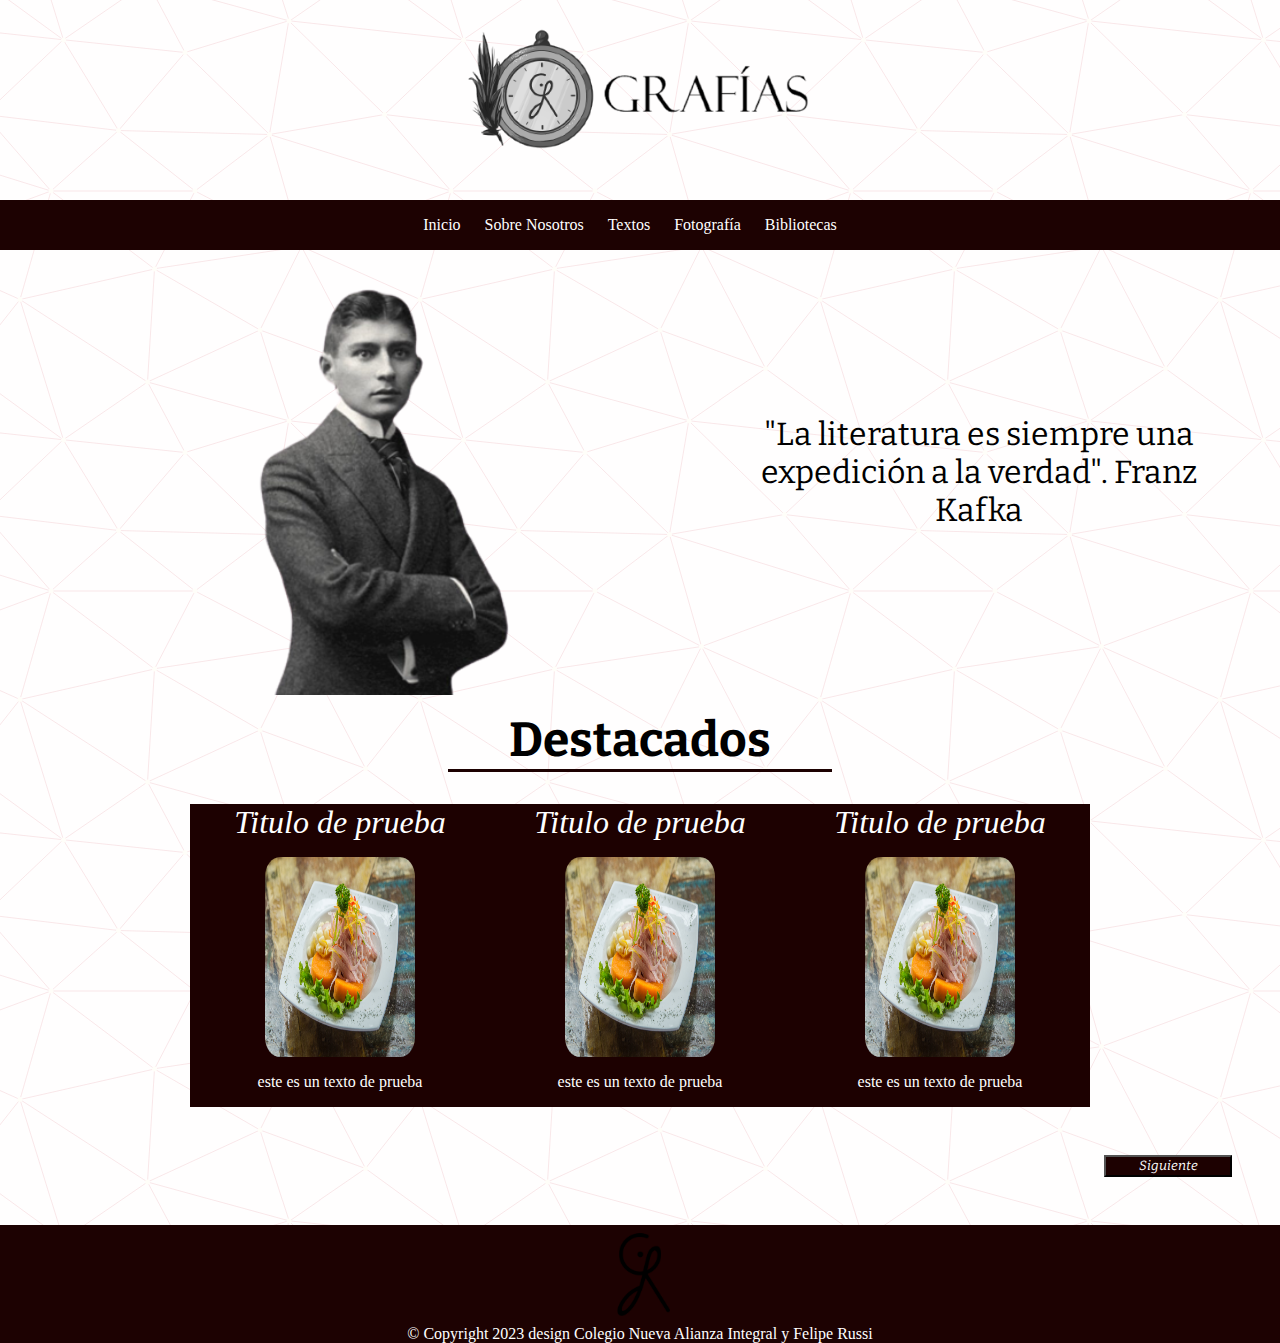
<file: index.html>
<!doctype html>
<html>

<head>
  <meta charset="utf-8">
  <title>Home</title>
  <link rel="stylesheet" href="css/normalize.css">
  <link rel="stylesheet" href="css/index.css">
  <link rel="stylesheet" href="css/header.css">
  <link rel="stylesheet" href="css/footer.css">
  <!--IMPORTANDO FUENTES-->
  <link rel="preconnect" href="https://fonts.googleapis.com">
  <link rel="preconnect" href="https://fonts.gstatic.com" crossorigin>
  <link href="https://fonts.googleapis.com/css2?family=Bitter&family=Pixelify+Sans&family=Roboto:wght@900&family=Titan+One&display=swap" rel="stylesheet">
</head>


<body>

<header>

  <div class="container_titulo">
      <img src="img/Logo_de_Grafías2.webp">
  </div>


  <nav>

    <ul>
      <li><a href="index.html">Inicio</a></li>
      <li><a href="html/about.html">Sobre Nosotros</a></li>

      <li><a href="html/textos.html">Textos</a>

        <ul>
                <li><a href="#">Poesia</a></li>
                <li><a href="texto/cuento/portada/cuento_portada.html">Cuento</a></li>
                <li><a href="#">Opinion</a></li>
        </ul>
      </li>

      <li><a href="html/fotografia.html">Fotografía</a></li>
      <li><a href="html/biblioteca.html">Bibliotecas</a></li>

    </ul>
  </nav>
</header>

<main>

  <section class="container_section_imagen">
    <img src="img/section_image.png" alt="imagen_kafka">
    <p class="container_texto">"La literatura es siempre una expedición a la verdad". Franz Kafka</p>
  </section>

  <section class="container_section_destacados">

    <h2>Destacados</h2>

    <div class="cartas">

      <div class="carta_indi">
          <h3>Titulo de prueba</h3>
          <img src="img/img.jpg">
          <p>este es un texto de prueba</p>
      </div>
      <div class="carta_indi">


          <h3>Titulo de prueba</h3>
          <img src="img/img.jpg">
          <p>este es un texto de prueba</p>


      </div>
      <div class="carta_indi">
          <h3>Titulo de prueba</h3>
          <img src="img/img.jpg">
          <p>este es un texto de prueba</p>

       </div>
    </div>

  </section>

  <div class="boton">

    <a href="html/about.html"><button>Siguiente</button></a>

  </div>



</main>

<footer>
    <img src="img/logo_minimalista.webp" alt="grafias">
    <p>&copy; Copyright 2023 design Colegio Nueva Alianza Integral y Felipe Russi</p>
</footer>

</body>

</html>
</file>
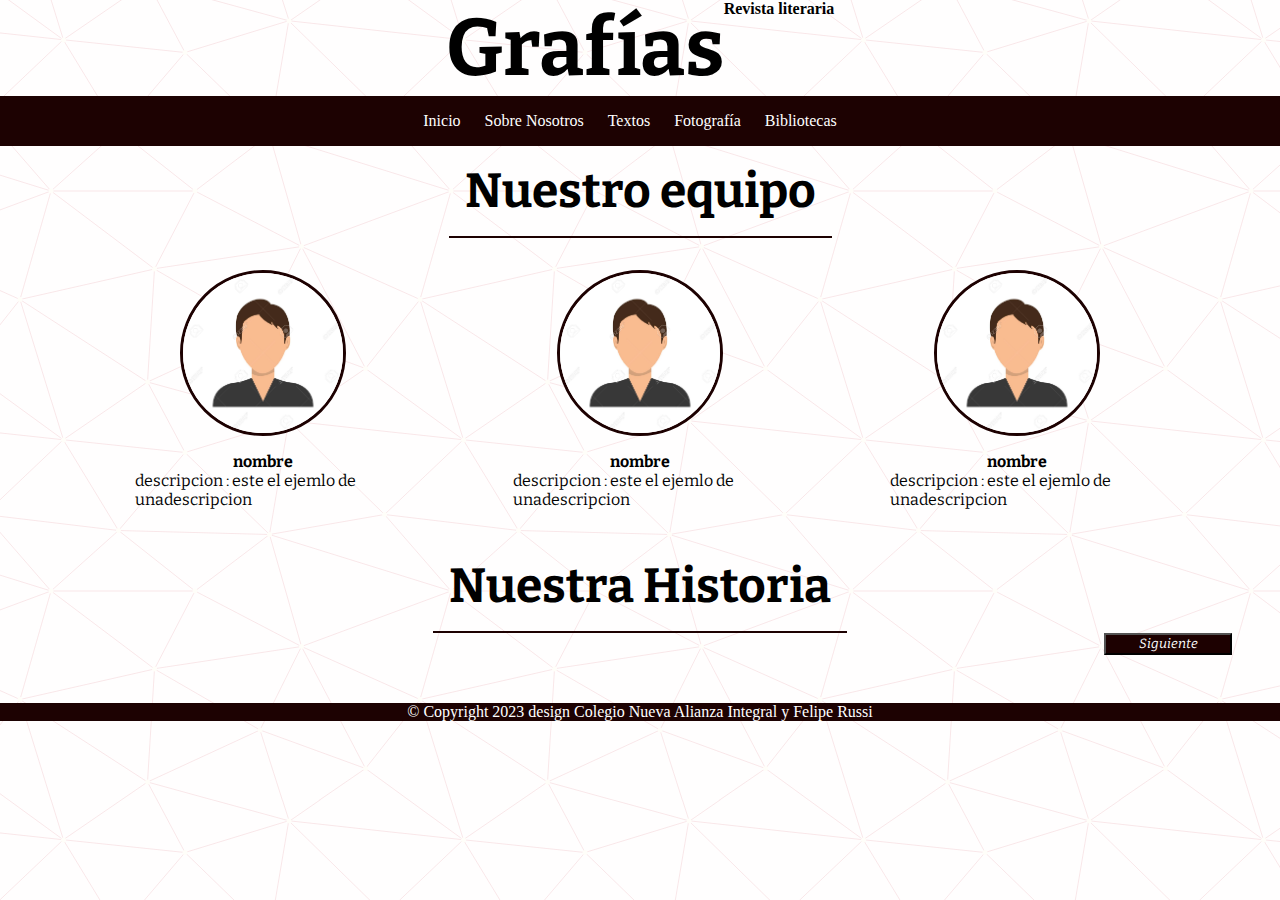
<file: about.html>
<!doctype html>
<html>

<head>
  <meta charset="utf-8">
  <title>Sobre nosotros</title>
  <link rel="stylesheet" href="css/normalize.css">
  <link rel="stylesheet" href="css/index.css">
  <link rel="stylesheet" href="css/header.css">
  <link rel="stylesheet" href="css/footer.css">
  <link rel="stylesheet" href="css/about.css">
  <!--IMPORTANDO FUENTES-->
  <link rel="preconnect" href="https://fonts.googleapis.com">
  <link rel="preconnect" href="https://fonts.gstatic.com" crossorigin>
  <link href="https://fonts.googleapis.com/css2?family=Bitter&family=Pixelify+Sans&family=Roboto:wght@900&family=Titan+One&display=swap" rel="stylesheet">
</head>

<body>

<header>

  <div class="container_titulo"> <h2 class="titulo">Grafías</h2>
  <h3>Revista literaria</h3>
  </div>


  <nav>

    <ul>
      <li><a href="index.html">Inicio</a></li>
      <li><a href="about.html">Sobre Nosotros</a></li>

      <li><a href="textos.html">Textos</a>

        <ul>
                <li><a href="#">Poesia</a></li>
                <li><a href="#">Cuento</a></li>
                <li><a href="#">Opinion</a></li>
        </ul>
      </li>

      <li><a href="fotografia.html">Fotografía</a></li>
      <li><a href="biblioteca.html">Bibliotecas</a></li>

    </ul>
  </nav>
</header>

<main>

  <section class="equipo">
    <div class="encabezado"><h3>Nuestro equipo</h3></div>
    <div class="container_equipo">
      <div class="integrante">
          <img src="img/perfil.jpg" alt="integrante">
        <div class="info_integrante">
          <h5>nombre</h5>
          <p>descripcion : este el ejemlo de unadescripcion</p>
        </div>
      </div>
      <div class="integrante">
          <img src="img/perfil.jpg" alt="integrante">
        <div class="info_integrante">
          <h5>nombre</h5>
          <p>descripcion : este el ejemlo de unadescripcion</p>
        </div>
      </div>
      <div class="integrante">
          <img src="img/perfil.jpg" alt="integrante">
        <div class="info_integrante">
          <h5>nombre</h5>
          <p>descripcion : este el ejemlo de unadescripcion</p>
        </div>
      </div>
    </div>
  </section>

  <section class="historia">
    <div class="encabezado"><h3>Nuestra Historia</h3></div>
    <div></div>

  </section>






  <div class="boton">

    <a href="textos.html"><button>Siguiente</button></a>

  </div>
</main>

<footer>

    <p>&copy; Copyright 2023 design Colegio Nueva Alianza Integral y Felipe Russi</p>
</footer>

</body>

</html>
</file>
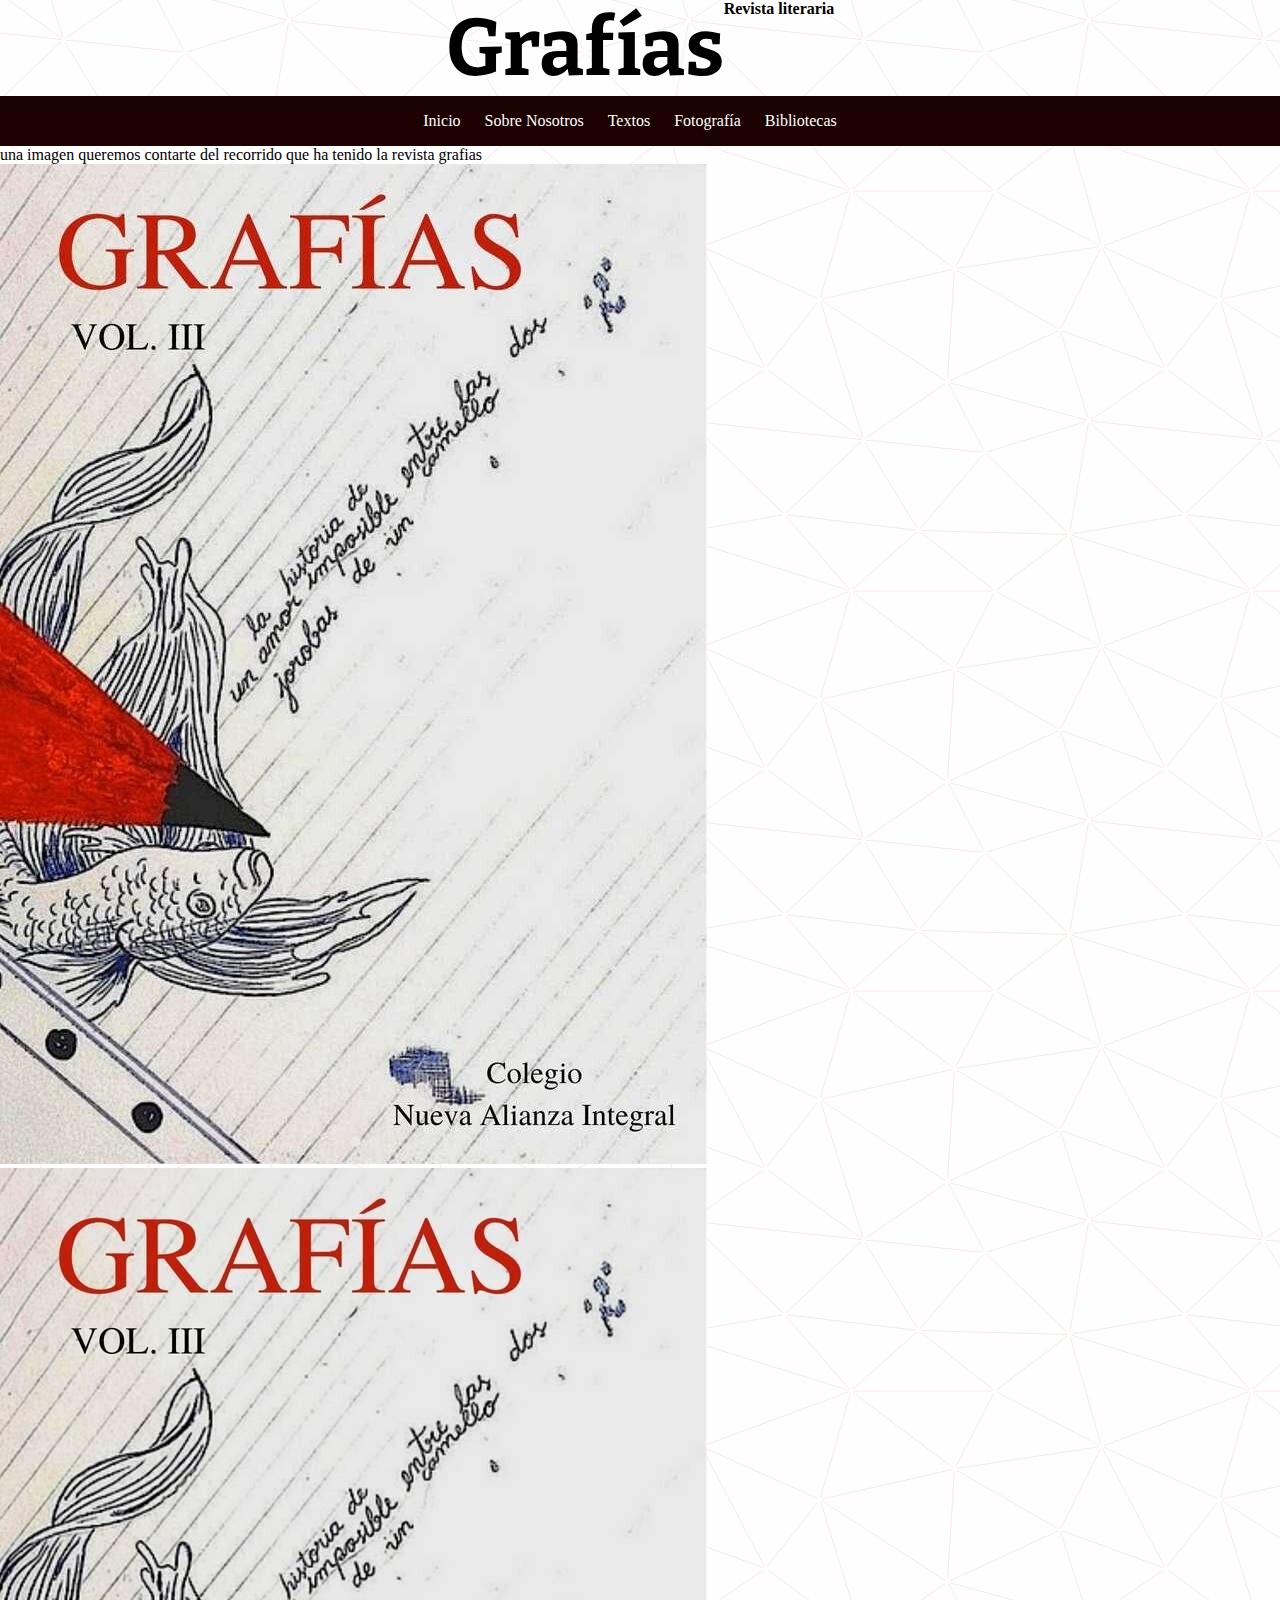
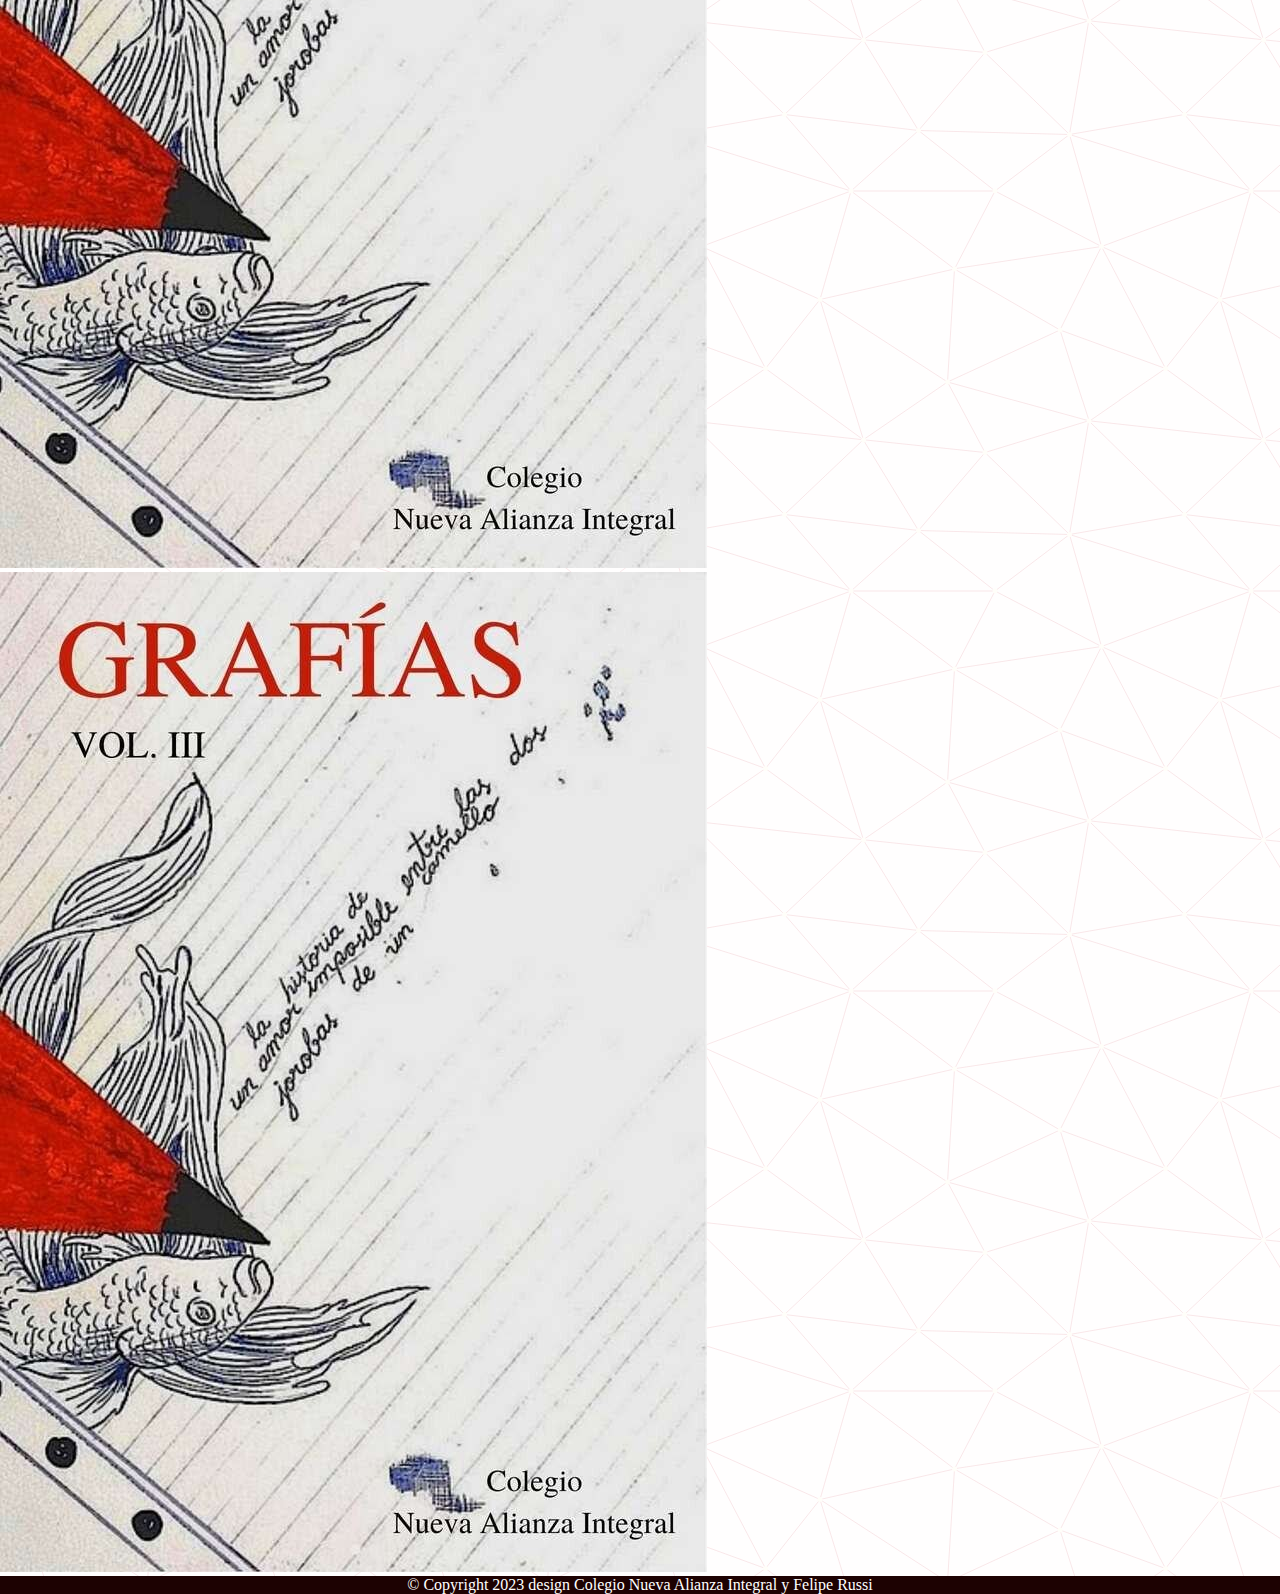
<file: biblioteca.html>
<!doctype html>
<html>

<head>
  <meta charset="utf-8">
  <title>biblioteca</title>
  <link rel="stylesheet" href="css/normalize.css">
  <link rel="stylesheet" href="css/index.css">
  <link rel="stylesheet" href="css/header.css">
  <link rel="stylesheet" href="css/footer.css">
  <!--IMPORTANDO FUENTES-->
  <link rel="preconnect" href="https://fonts.googleapis.com">
  <link rel="preconnect" href="https://fonts.gstatic.com" crossorigin>
  <link href="https://fonts.googleapis.com/css2?family=Bitter&family=Pixelify+Sans&family=Roboto:wght@900&family=Titan+One&display=swap" rel="stylesheet">
</head>

<body>

<header>

  <div class="container_titulo"> <h2 class="titulo">Grafías</h2>
  <h3>Revista literaria</h3>
  </div>


  <nav>

    <ul>
      <li><a href="index.html">Inicio</a></li>
      <li><a href="about.html">Sobre Nosotros</a></li>

      <li><a href="textos.html">Textos</a>

        <ul>
                <li><a href="#">Poesia</a></li>
                <li><a href="#">Cuento</a></li>
                <li><a href="#">Opinion</a></li>
        </ul>
      </li>

      <li><a href="fotografia.html">Fotografía</a></li>
      <li><a href="biblioteca.html">Bibliotecas</a></li>

    </ul>
  </nav>
</header>

<main>
  <section>
    una imagen
    queremos contarte del recorrido que ha tenido la revista grafias
    
  </section>
  
  <div class="container_biblioteca">
    <div><img src="img/portada_grafias.jpg"></div>
    <div><img src="img/portada_grafias.jpg"></div>
    <div><img src="img/portada_grafias.jpg"></div>


  </div>
</main>

<footer>

    <p>&copy; Copyright 2023 design Colegio Nueva Alianza Integral y Felipe Russi</p>
</footer>

</body>

</html>
</file>
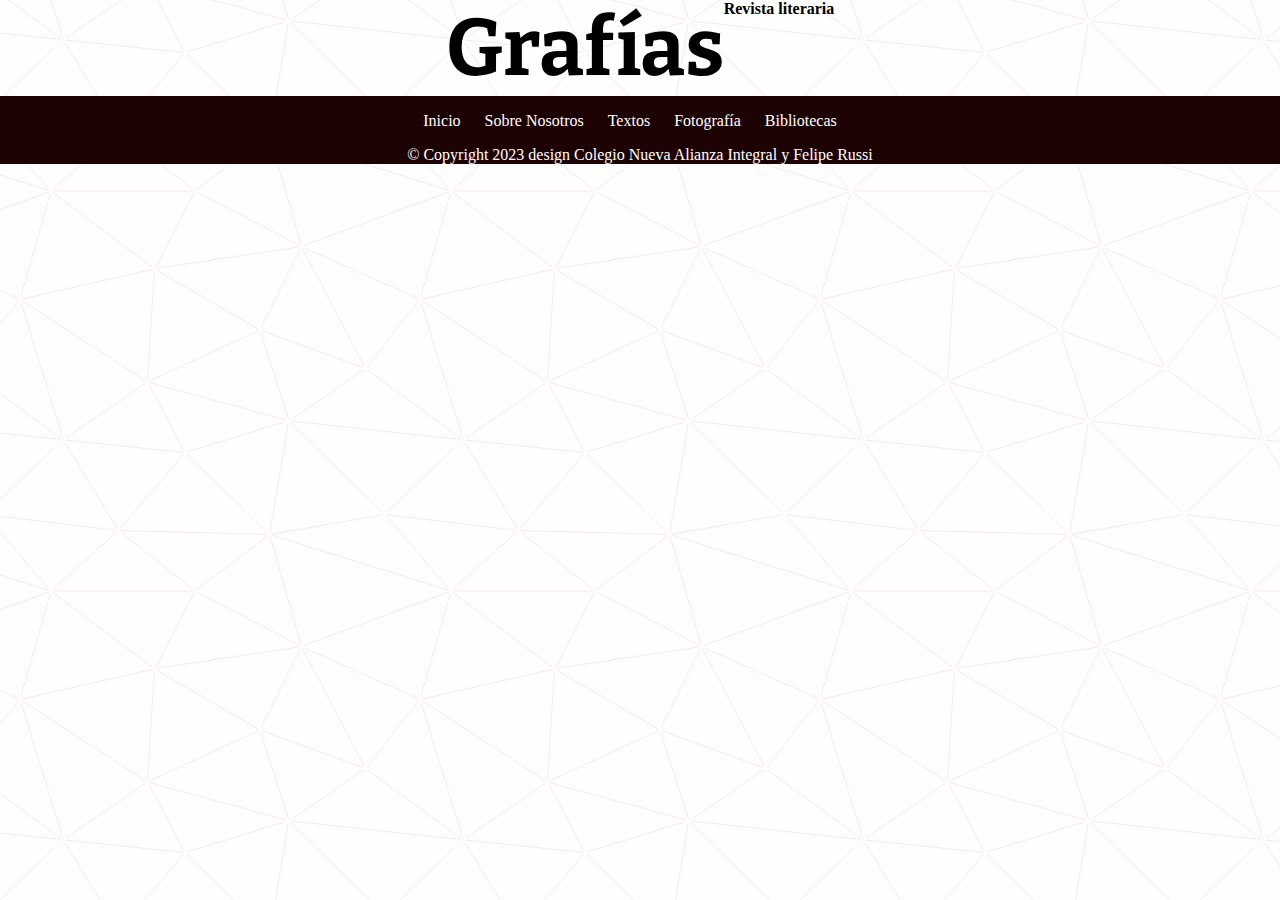
<file: fotografia.html>
<!doctype html>
<html>

<head>
  <meta charset="utf-8">
  <title>Fotografia</title>
  <link rel="stylesheet" href="css/normalize.css">
  <link rel="stylesheet" href="css/index.css">
  <link rel="stylesheet" href="css/header.css">
  <link rel="stylesheet" href="css/footer.css">
  <!--IMPORTANDO FUENTES-->
  <link rel="preconnect" href="https://fonts.googleapis.com">
  <link rel="preconnect" href="https://fonts.gstatic.com" crossorigin>
  <link href="https://fonts.googleapis.com/css2?family=Bitter&family=Pixelify+Sans&family=Roboto:wght@900&family=Titan+One&display=swap" rel="stylesheet">
</head>

<body>

<header>

  <div class="container_titulo"> <h2 class="titulo">Grafías</h2>
  <h3>Revista literaria</h3>
  </div>


  <nav>

    <ul>
      <li><a href="index.html">Inicio</a></li>
      <li><a href="about.html">Sobre Nosotros</a></li>

      <li><a href="textos.html">Textos</a>

        <ul>
                <li><a href="#">Poesia</a></li>
                <li><a href="#">Cuento</a></li>
                <li><a href="#">Opinion</a></li>
        </ul>
      </li>

      <li><a href="fotografia.html">Fotografía</a></li>
      <li><a href="biblioteca.html">Bibliotecas</a></li>

    </ul>
  </nav>
</header>

<footer>

    <p>&copy; Copyright 2023 design Colegio Nueva Alianza Integral y Felipe Russi</p>
</footer>

</body>

</html>
</file>
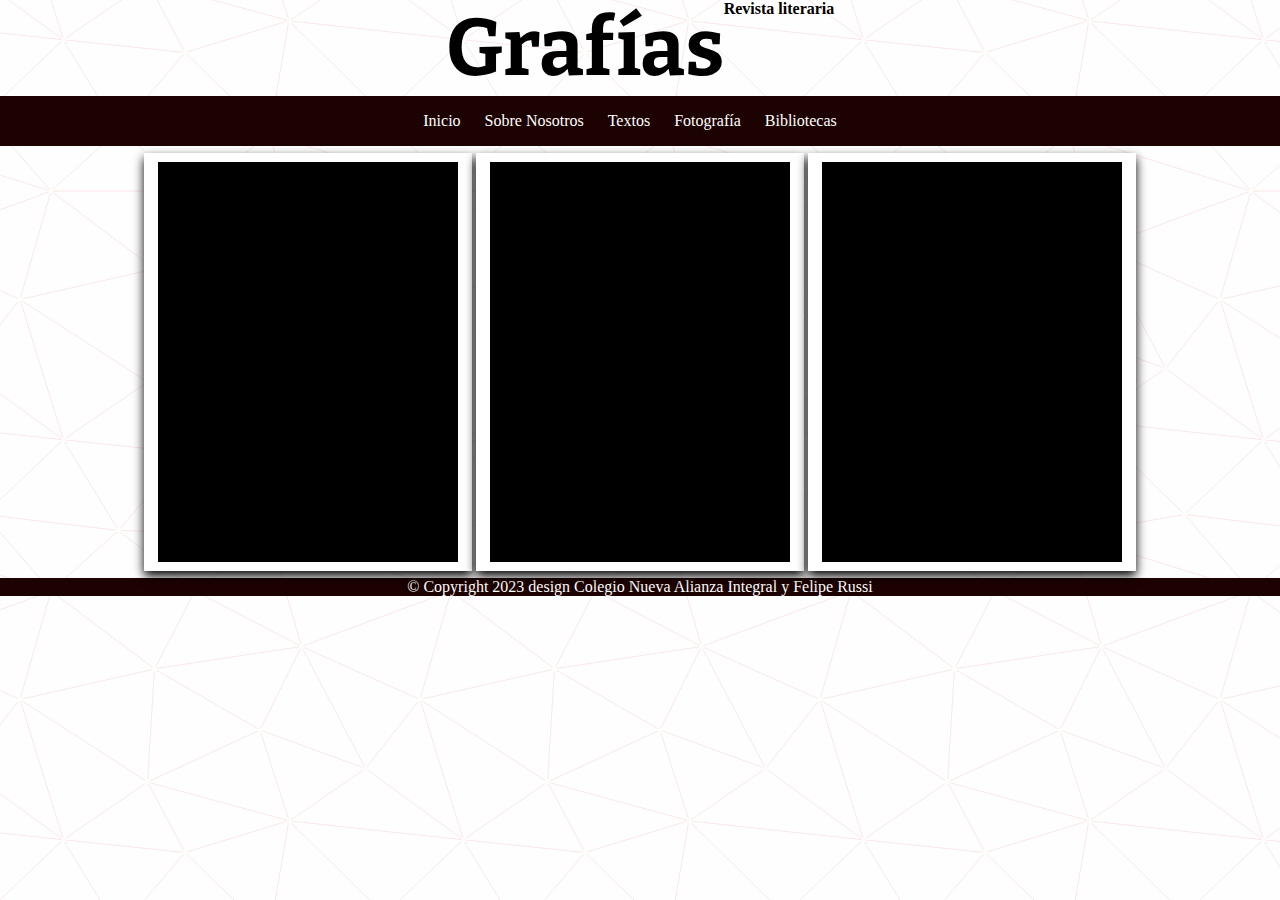
<file: textos.html>
<!doctype html>
<html>

<head>
  <meta charset="utf-8">
  <title>Textos</title>
    <link rel="stylesheet" href="css/normalize.css">
    <link rel="stylesheet" href="css/index.css">
  <link rel="stylesheet" href="css/header.css">
  <link rel="stylesheet" href="css/footer.css">
  <link rel="stylesheet" href="css/textos.css">
  <!--IMPORTANDO FUENTES-->
  <link rel="preconnect" href="https://fonts.googleapis.com">
  <link rel="preconnect" href="https://fonts.gstatic.com" crossorigin>
  <link href="https://fonts.googleapis.com/css2?family=Bitter&family=Pixelify+Sans&family=Roboto:wght@900&family=Titan+One&display=swap" rel="stylesheet">


</head>

<body>

<header>

  <div class="container_titulo"> <h2 class="titulo">Grafías</h2>
  <h3>Revista literaria</h3>
  </div>


  <nav>

    <ul>
      <li><a href="index.html">Inicio</a></li>
      <li><a href="about.html">Sobre Nosotros</a></li>

      <li><a href="textos.html">Textos</a>

        <ul>
                <li><a href="#">Poesia</a></li>
                <li><a href="#">Cuento</a></li>
                <li><a href="#">Opinion</a></li>
        </ul>
      </li>

      <li><a href="fotografia.html">Fotografía</a></li>
      <li><a href="biblioteca.html">Bibliotecas</a></li>

    </ul>
  </nav>
</header>
<main>
  <section class="container_clases">

    <div class="clase">

        <div class="card">
        <div class="card_landing">
            <h6>Poesia</h6>
        </div>
        <div class="card_info">
            <div class="head">
                <p class="title">Poesia</p>
            </div>
            <div class="content">
                <p class="title">Bachillerato:</p>
                <ul class="list">
                    <li>1</li>
                    <li>2</li>
                    <li>3</li>
                    <li>4</li>

                </ul>
            </div>
            <div class="content">
                <p class="title">Primaria:</p>
                <ul class="list">
                    <li>1</li>
                    <li>2</li>
                    <li>3</li>
                    <li>4</li>

                </ul>
            </div>
        </div>
    </div>
        <div class="card">
        <div class="card_landing">
            <h6>Cuento</h6>
        </div>
        <div class="card_info">
            <div class="head">
                <p class="title">Poesia</p>
            </div>
            <div class="content">
                <p class="title">Bachillerato:</p>
                <ul class="list">
                    <li>1</li>
                    <li>2</li>
                    <li>3</li>
                    <li>4</li>

                </ul>
            </div>
            <div class="content">
                <p class="title">Primaria:</p>
                <ul class="list">
                    <li>1</li>
                    <li>2</li>
                    <li>3</li>
                    <li>4</li>

                </ul>
            </div>
        </div>
    </div>
        <div class="card">
        <div class="card_landing">
            <h6>Opinion</h6>
        </div>
        <div class="card_info">
            <div class="head">
                <p class="title">Poesia</p>
            </div>
            <div class="content">
                <p class="title">Bachillerato:</p>
                <ul class="list">
                    <li>1</li>
                    <li>2</li>
                    <li>3</li>
                    <li>4</li>

                </ul>
            </div>
            <div class="content">
                <p class="title">Primaria:</p>
                <ul class="list">
                    <li>1</li>
                    <li>2</li>
                    <li>3</li>
                    <li>4</li>

                </ul>
            </div>
        </div>
    </div>






    </div>

  </section>




</main>
<footer>

    <p>&copy; Copyright 2023 design Colegio Nueva Alianza Integral y Felipe Russi</p>
</footer>

</body>

</html>
</file>
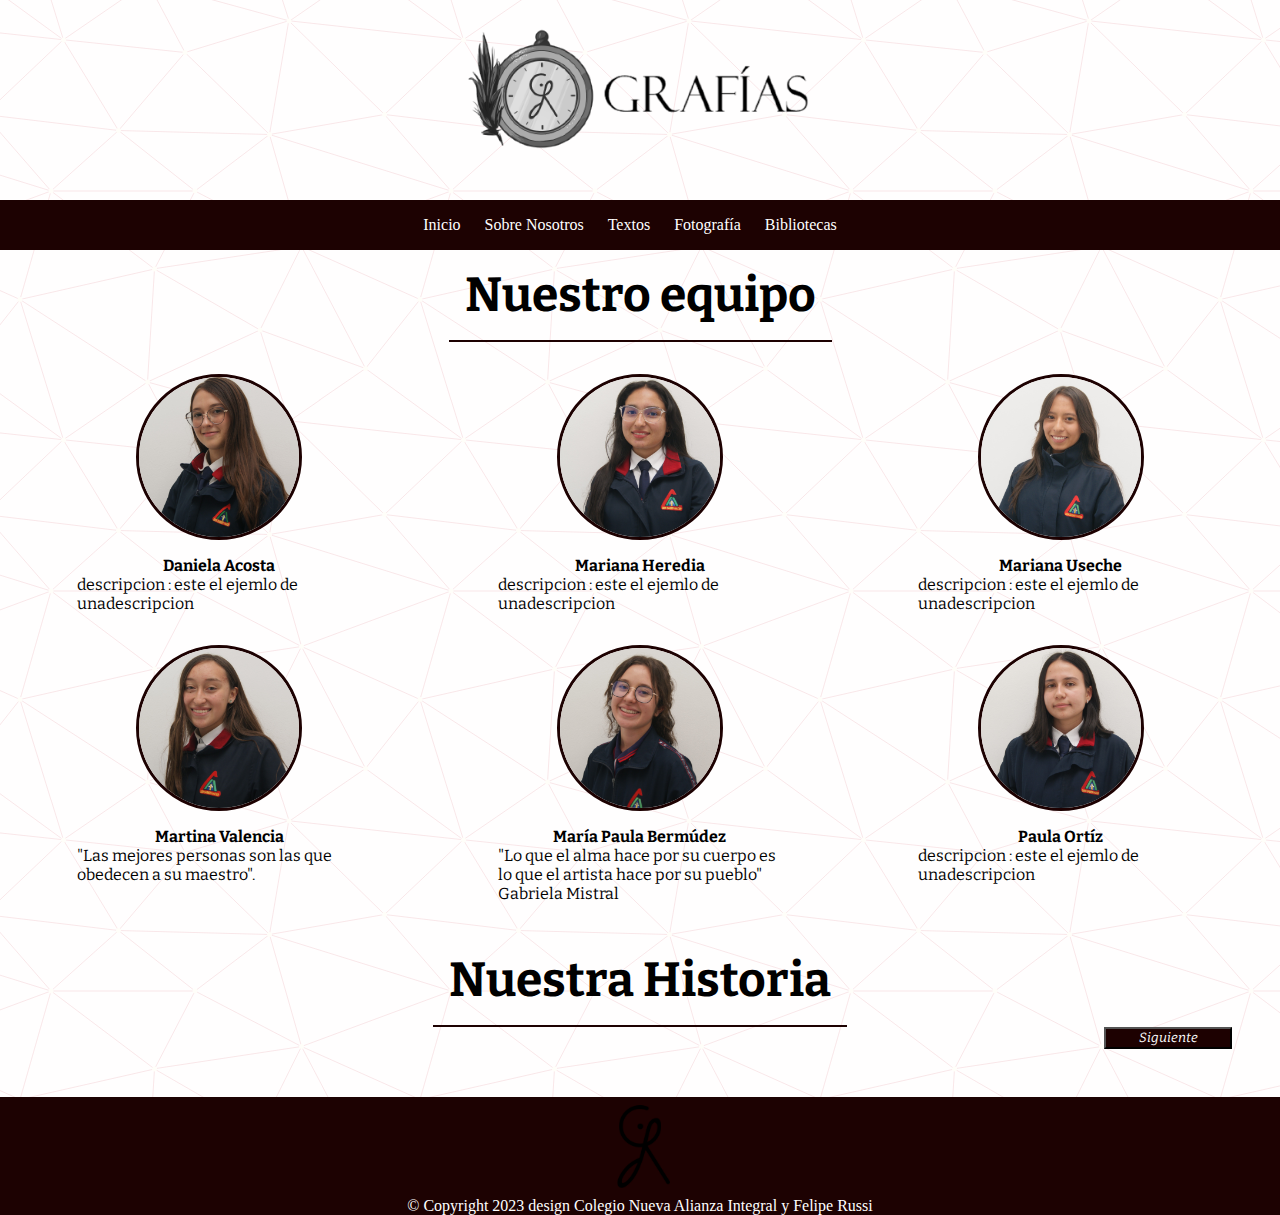
<file: html/about.html>
<!doctype html>
<html>

<head>
  <meta charset="utf-8">
  <title>Sobre nosotros</title>
  <link rel="stylesheet" href="../css/normalize.css">
  <link rel="stylesheet" href="../css/index.css">
  <link rel="stylesheet" href="../css/header.css">
  <link rel="stylesheet" href="../css/footer.css">
  <link rel="stylesheet" href="../css/about.css">
  <!--IMPORTANDO FUENTES-->
  <link rel="preconnect" href="https://fonts.googleapis.com">
  <link rel="preconnect" href="https://fonts.gstatic.com" crossorigin>
  <link href="https://fonts.googleapis.com/css2?family=Bitter&family=Pixelify+Sans&family=Roboto:wght@900&family=Titan+One&display=swap" rel="stylesheet">
</head>

<body>

<header>

  <div class="container_titulo">
      <img src="../img/Logo_de_Grafías2.webp">
  </div>


  <nav>

    <ul>
      <li><a href="../index.html">Inicio</a></li>
      <li><a href="about.html">Sobre Nosotros</a></li>

      <li><a href="textos.html">Textos</a>

        <ul>
                <li><a href="#">Poesia</a></li>
                <li><a href="../texto/cuento/portada/cuento_portada.html">Cuento</a></li>
                <li><a href="#">Opinion</a></li>
        </ul>
      </li>

      <li><a href="fotografia.html">Fotografía</a></li>
      <li><a href="biblioteca.html">Bibliotecas</a></li>

    </ul>
  </nav>
</header>

<main>

  <section class="equipo">
    <div class="encabezado"><h3>Nuestro equipo</h3></div>
    <div class="container_equipo">
      <div class="integrante">
          <img src="../img/FOTOGRAFÍAS/DANIELA%20ACOSTA.JPG" alt="integrante">
        <div class="info_integrante">
          <h5>Daniela Acosta</h5>
          <p>descripcion : este el ejemlo de unadescripcion</p>
        </div>
      </div>

      <div class="integrante">
          <img src="../img/FOTOGRAFÍAS/MARIANA%20HEREDIA.JPG" alt="integrante">
        <div class="info_integrante">
          <h5>Mariana Heredia</h5>
          <p>descripcion : este el ejemlo de unadescripcion</p>
        </div>
      </div>

      <div class="integrante">
          <img src="../img/FOTOGRAFÍAS/MARIANA%20USECHE.JPG" alt="integrante">
        <div class="info_integrante">
          <h5>Mariana Useche</h5>
          <p>descripcion : este el ejemlo de unadescripcion</p>
        </div>
      </div>

      <div class="integrante">
          <img src="../img/FOTOGRAFÍAS/MARTINA%20VALENCIA.JPG" alt="integrante">
        <div class="info_integrante">
          <h5>Martina Valencia</h5>
          <p>"Las mejores personas son las que obedecen a su maestro".</p>
        </div>
      </div>

      <div class="integrante">
          <img src="../img/FOTOGRAFÍAS/MARÍA%20PAULA%20BERMÚDEZ.JPG" alt="integrante">
        <div class="info_integrante">
          <h5>María Paula Bermúdez</h5>
          <p>"Lo que el alma hace por su cuerpo es lo que el artista hace por su pueblo" Gabriela Mistral </p>
        </div>
      </div>

      <div class="integrante">
          <img src="../img/FOTOGRAFÍAS/PAULA%20ORTÍZ.JPG" alt="integrante">
        <div class="info_integrante">
          <h5>Paula Ortíz</h5>
          <p>descripcion : este el ejemlo de unadescripcion</p>
        </div>
      </div>



    </div>

  </section>

  <section class="historia">
    <div class="encabezado"><h3>Nuestra Historia</h3></div>
    <div></div>

  </section>






  <div class="boton">

    <a href="textos.html"><button>Siguiente</button></a>

  </div>
</main>

<footer>
    <img src="../img/logo_minimalista.webp" alt="grafias">
    <p>&copy; Copyright 2023 design Colegio Nueva Alianza Integral y Felipe Russi</p>
</footer>

</body>

</html>
</file>
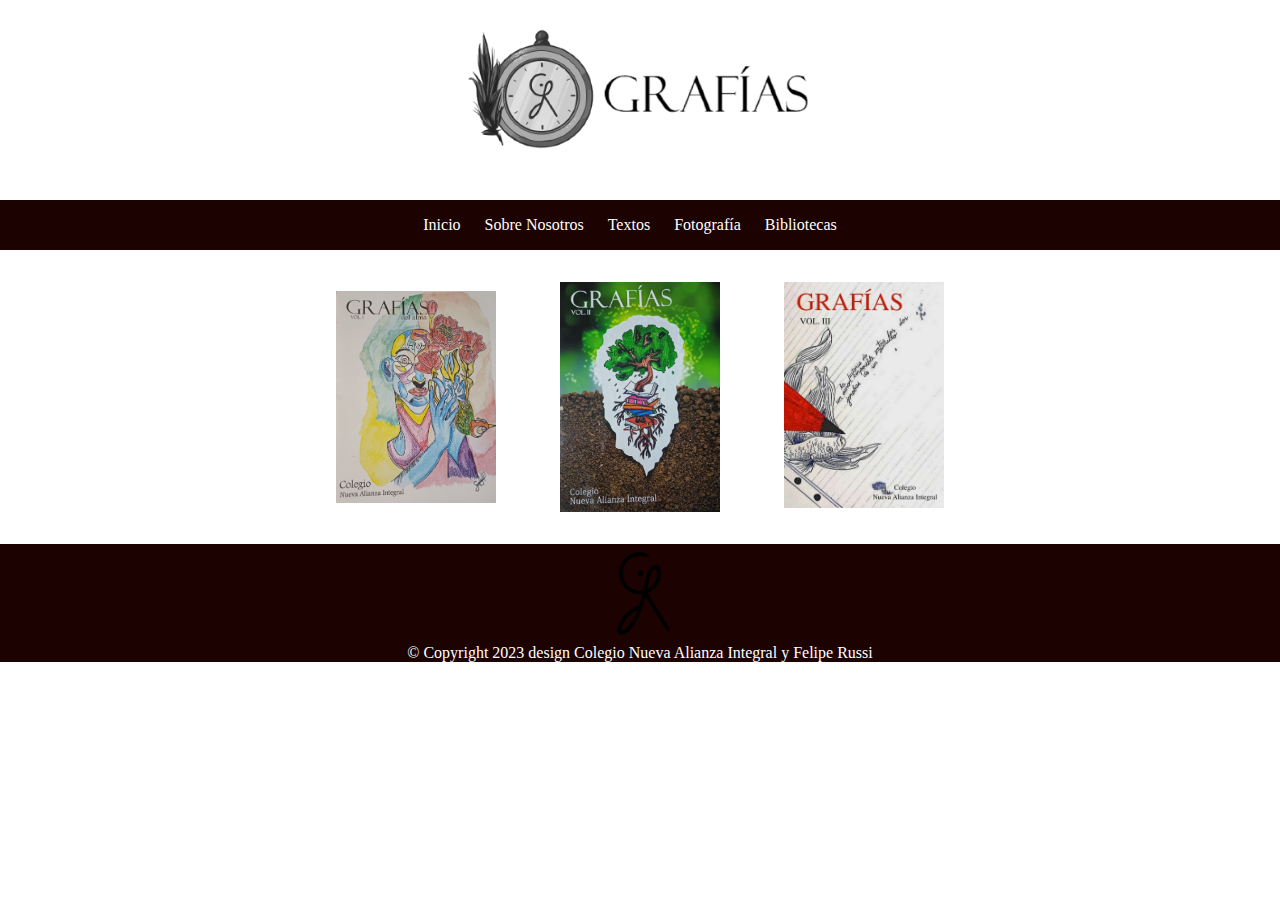
<file: html/biblioteca.html>
<!doctype html>
<html>

<head>
  <meta charset="utf-8">
  <title>biblioteca</title>
  <link rel="stylesheet" href="../css/normalize.css">
  <link rel="stylesheet" href="../css/header.css">
  <link rel="stylesheet" href="../css/footer.css">
  <link rel="stylesheet" href="../css/biblioteca.css">
  <!--IMPORTANDO FUENTES-->
  <link rel="preconnect" href="https://fonts.googleapis.com">
  <link rel="preconnect" href="https://fonts.gstatic.com" crossorigin>
  <link href="https://fonts.googleapis.com/css2?family=Bitter&family=Pixelify+Sans&family=Roboto:wght@900&family=Titan+One&display=swap" rel="stylesheet">
</head>

<body>

<header>

  <div class="container_titulo">
      <img src="../img/Logo_de_Grafías2.webp">
  </div>


  <nav>

    <ul>
      <li><a href="../index.html">Inicio</a></li>
      <li><a href="about.html">Sobre Nosotros</a></li>

      <li><a href="textos.html">Textos</a>

        <ul>
                <li><a href="#">Poesia</a></li>
                <li><a href="../texto/cuento/portada/cuento_portada.html">Cuento</a></li>
                <li><a href="#">Opinion</a></li>
        </ul>
      </li>

      <li><a href="fotografia.html">Fotografía</a></li>
      <li><a href="biblioteca.html">Bibliotecas</a></li>

    </ul>
  </nav>
</header>

<main>

  
  <div class="container_biblioteca">
    <img src="../img/v1.jpg">
    <img src="../img/v2.jpg">
    <a href="https://sites.google.com/colegionai.edu.co/grafias3/"><img src="../img/portada_grafias.jpg"></a>
  </div>
</main>

<footer>
    <img src="../img/logo_minimalista.webp" alt="grafias">
    <p>&copy; Copyright 2023 design Colegio Nueva Alianza Integral y Felipe Russi</p>
</footer>

</body>

</html>
</file>
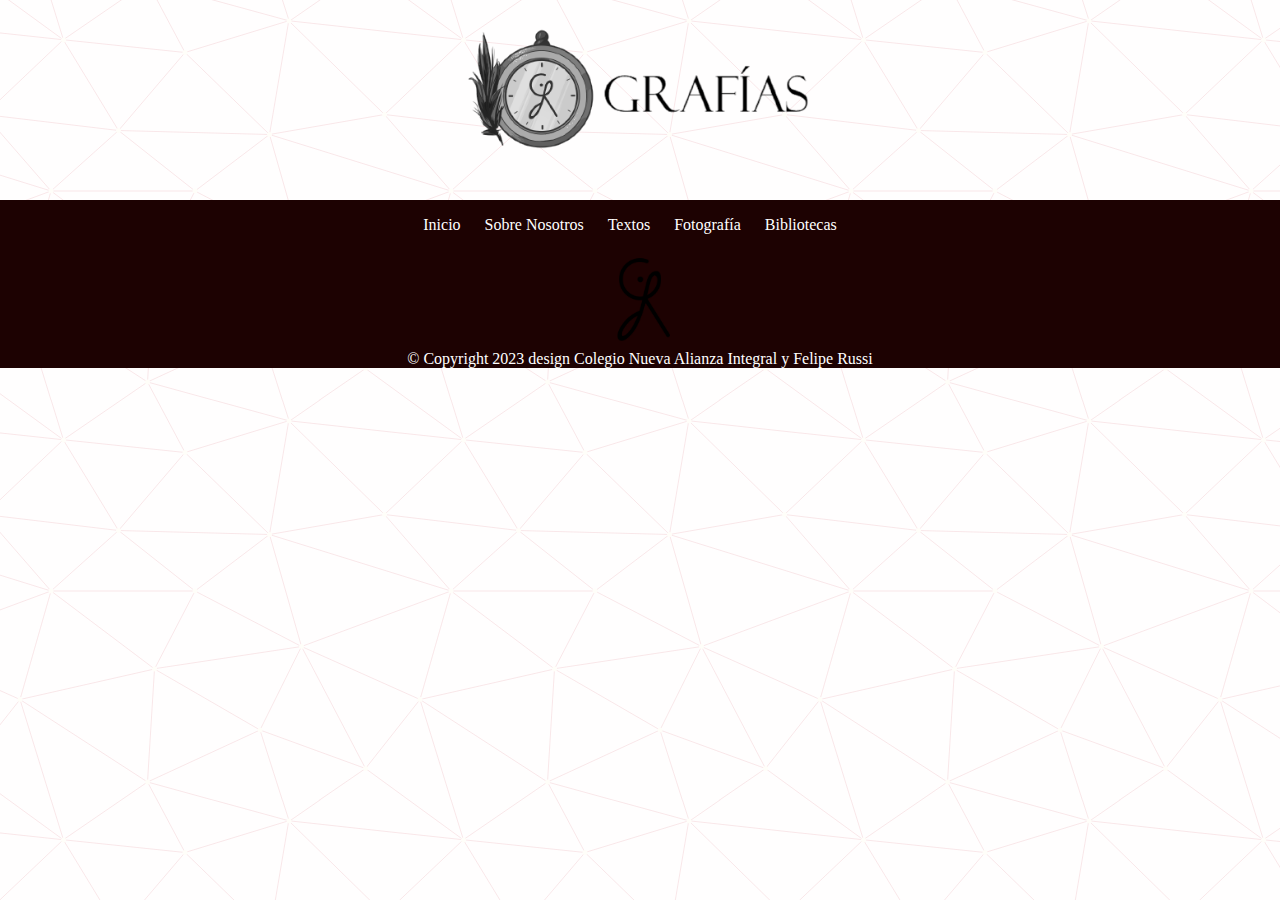
<file: html/fotografia.html>
<!doctype html>
<html>

<head>
  <meta charset="utf-8">
  <title>Fotografia</title>
  <link rel="stylesheet" href="../css/normalize.css">
  <link rel="stylesheet" href="../css/index.css">
  <link rel="stylesheet" href="../css/header.css">
  <link rel="stylesheet" href="../css/footer.css">
  <!--IMPORTANDO FUENTES-->
  <link rel="preconnect" href="https://fonts.googleapis.com">
  <link rel="preconnect" href="https://fonts.gstatic.com" crossorigin>
  <link href="https://fonts.googleapis.com/css2?family=Bitter&family=Pixelify+Sans&family=Roboto:wght@900&family=Titan+One&display=swap" rel="stylesheet">
</head>

<body>

<header>

  <div class="container_titulo">
      <img src="../img/Logo_de_Grafías2.webp">
  </div>


  <nav>

    <ul>
      <li><a href="../index.html">Inicio</a></li>
      <li><a href="about.html">Sobre Nosotros</a></li>

      <li><a href="textos.html">Textos</a>

        <ul>
                <li><a href="#">Poesia</a></li>
                <li><a href="../texto/cuento/portada/cuento_portada.html">Cuento</a></li>
                <li><a href="#">Opinion</a></li>
        </ul>
      </li>

      <li><a href="fotografia.html">Fotografía</a></li>
      <li><a href="biblioteca.html">Bibliotecas</a></li>

    </ul>
  </nav>
</header>

<footer>
    <img src="../img/logo_minimalista.webp" alt="grafias">
    <p>&copy; Copyright 2023 design Colegio Nueva Alianza Integral y Felipe Russi</p>
</footer>

</body>

</html>
</file>
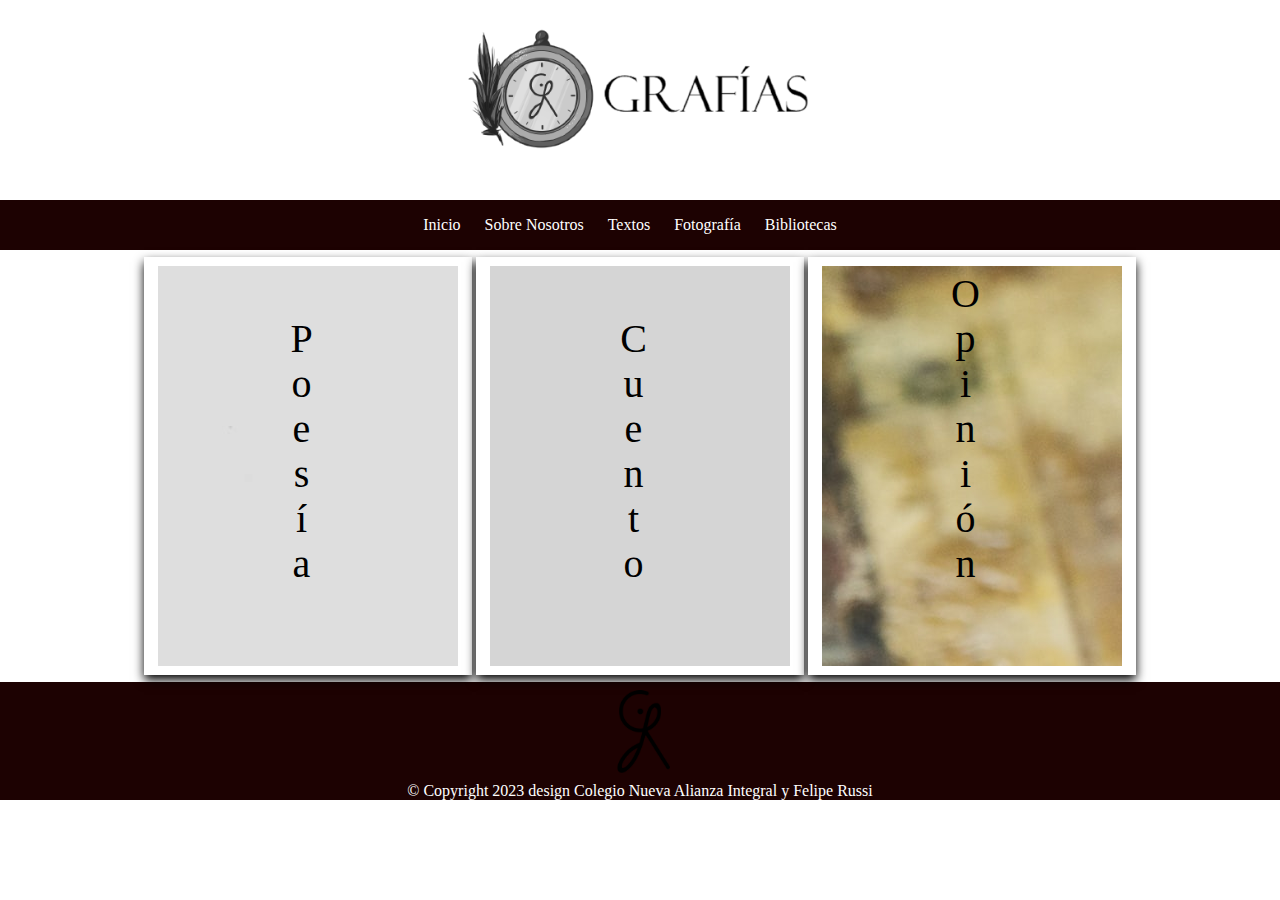
<file: html/textos.html>
<!doctype html>
<html>

<head>
  <meta charset="utf-8">
  <title>Textos</title>
    <link rel="stylesheet" href="../css/normalize.css">
  <link rel="stylesheet" href="../css/header.css">
  <link rel="stylesheet" href="../css/footer.css">
  <link rel="stylesheet" href="../css/textos.css">
  <!--IMPORTANDO FUENTES-->
  <link rel="preconnect" href="https://fonts.googleapis.com">
  <link rel="preconnect" href="https://fonts.gstatic.com" crossorigin>
  <link href="https://fonts.googleapis.com/css2?family=Bitter&family=Pixelify+Sans&family=Roboto:wght@900&family=Titan+One&display=swap" rel="stylesheet">


</head>

<body>

<header>

  <div class="container_titulo">
      <img src="../img/Logo_de_Grafías2.webp">
  </div>


  <nav>

    <ul>
      <li><a href="../index.html">Inicio</a></li>
      <li><a href="about.html">Sobre Nosotros</a></li>

      <li><a href="textos.html">Textos</a>

        <ul>
                <li><a href="#">Poesia</a></li>
                <li><a href="../texto/cuento/portada/cuento_portada.html">Cuento</a></li>
                <li><a href="#">Opinion</a></li>
        </ul>
      </li>

      <li><a href="fotografia.html">Fotografía</a></li>
      <li><a href="biblioteca.html">Bibliotecas</a></li>

    </ul>
  </nav>
</header>
<main>

  <section class="container_clases">

    <div class="clase">

        <div class="card">
        <div class="card_landing" style="background-image: url(../img/POESÍA_1.jpg)">
            <h6>Poesía</h6>
        </div>
        <div class="card_info">
            <div class="head">
                <p class="title"><a href="#">Poesía</a></p>
            </div>
            <div class="content">
                <p class="title">Bachillerato:</p>
                <ul class="list">
                    <li><a href="../texto/cuento/textos/cuento_ejemplo.html">1 texto ejemplo</a></li>
                    <li>2</li>
                    <li>3</li>
                    <li>4</li>

                </ul>
            </div>
            <div class="content">
                <p class="title">Primaria:</p>
                <ul class="list">
                    <li>1</li>
                    <li>2</li>
                    <li>3</li>
                    <li>4</li>

                </ul>
            </div>
        </div>
    </div>
        <div class="card">
        <div class="card_landing" style="background-image: url(../img/CUENTO.jpg)">
            <h6>Cuento</h6>
        </div>
        <div class="card_info">
            <div class="head">
                <p class="title"><a href="../texto/cuento/portada/cuento_portada.html">Cuento</a></p>
            </div>
            <div class="content">
                <p class="title">Bachillerato:</p>
                <ul class="list">
                    <li>1</li>
                    <li>2</li>
                    <li>3</li>
                    <li>4</li>

                </ul>
            </div>
            <div class="content">
                <p class="title">Primaria:</p>
                <ul class="list">
                    <li>1</li>
                    <li>2</li>
                    <li>3</li>
                    <li>4</li>

                </ul>
            </div>
        </div>
    </div>
        <div class="card">
        <div class="card_landing" style="background-image: url(../img/img.jpg)">
            <h6>Opinión</h6>
        </div>
        <div class="card_info">
            <div class="head">
                <p class="title"><a href="#">Opinión</a></p>
            </div>
            <div class="content">
                <p class="title">Bachillerato:</p>
                <ul class="list">
                    <li>1</li>
                    <li>2</li>
                    <li>3</li>
                    <li>4</li>

                </ul>
            </div>
            <div class="content">
                <p class="title">Primaria:</p>
                <ul class="list">
                    <li>1</li>
                    <li>2</li>
                    <li>3</li>
                    <li>4</li>

                </ul>
            </div>
        </div>
    </div>


    </div>

  </section>




</main>
<footer>
    <img src="../img/logo_minimalista.webp" alt="grafias">
    <p>&copy; Copyright 2023 design Colegio Nueva Alianza Integral y Felipe Russi</p>
</footer>

</body>

</html>
</file>
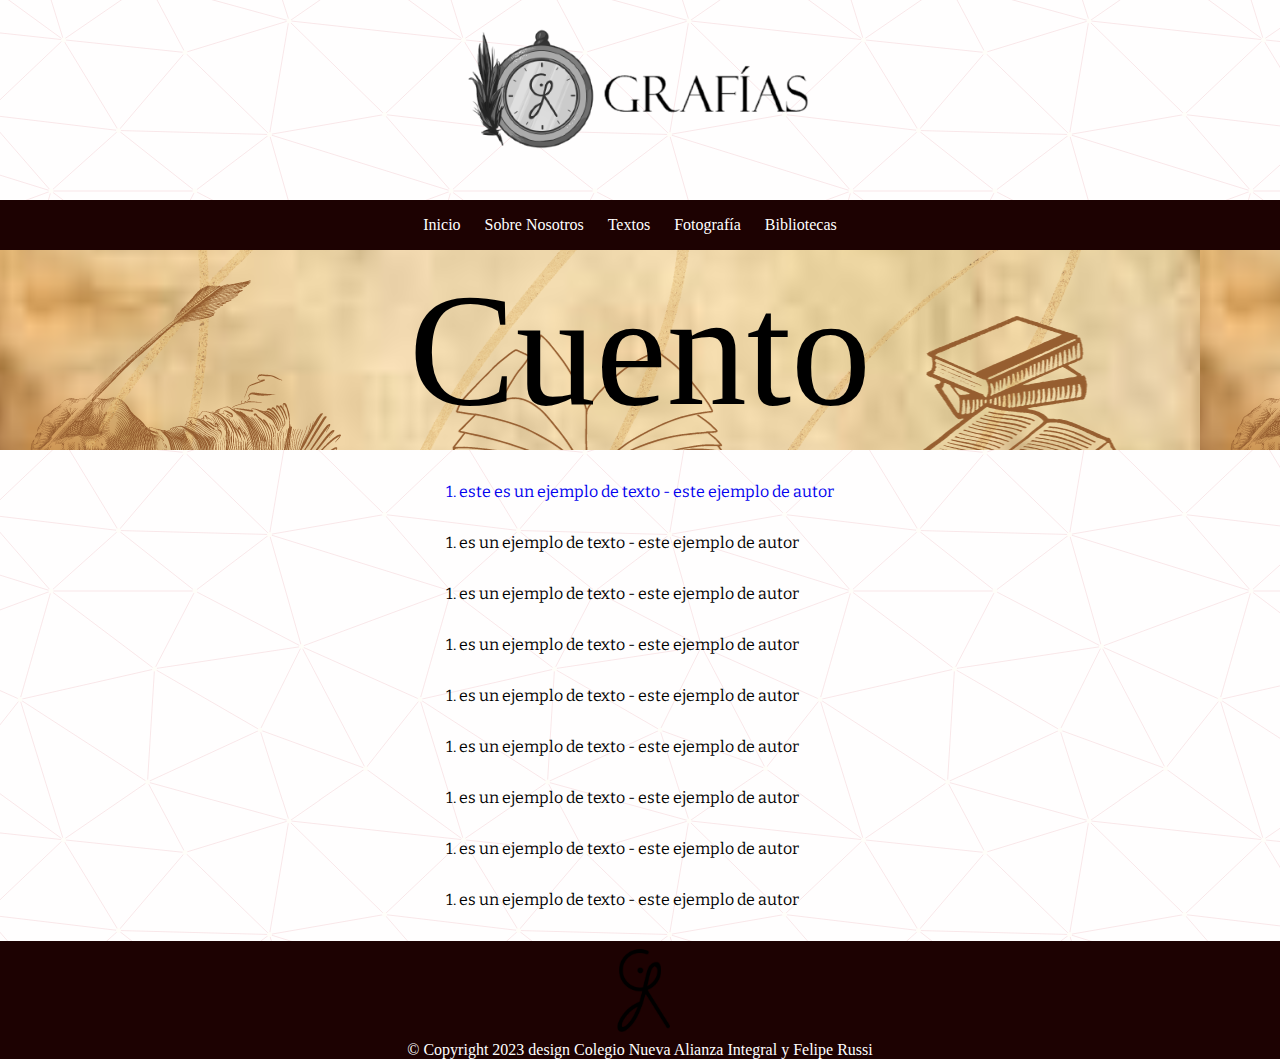
<file: texto/cuento/portada/cuento_portada.html>
<!doctype html>
<html>

<head>
  <meta charset="utf-8">
  <title>Home</title>
  <link rel="stylesheet" href="../../../css/normalize.css">
  <link rel="stylesheet" href="../../../css/index.css">
  <link rel="stylesheet" href="../../../css/header.css">
  <link rel="stylesheet" href="../../../css/footer.css">
    <link rel="stylesheet" href="cuento.css">
  <!--IMPORTANDO FUENTES-->
  <link rel="preconnect" href="https://fonts.googleapis.com">
  <link rel="preconnect" href="https://fonts.gstatic.com" crossorigin>
  <link href="https://fonts.googleapis.com/css2?family=Bitter&family=Pixelify+Sans&family=Roboto:wght@900&family=Titan+One&display=swap" rel="stylesheet">
</head>


<body>

<header>

  <div class="container_titulo">
      <img src="../../../img/Logo_de_Grafías2.webp">
  </div>


  <nav>

    <ul>
      <li><a href="../../../index.html">Inicio</a></li>
      <li><a href="../../../html/about.html">Sobre Nosotros</a></li>

      <li><a href="../../../html/textos.html">Textos</a>

        <ul>
                <li><a href="#">Poesia</a></li>
                <li><a href="cuento_portada.html">Cuento</a></li>
                <li><a href="#">Opinion</a></li>
        </ul>
      </li>

      <li><a href="../../../html/fotografia.html">Fotografía</a></li>
      <li><a href="../../../html/biblioteca.html">Bibliotecas</a></li>

    </ul>
  </nav>
</header>

<main>
    <section class="encabezado">

        <div class="container">

        <div class="content">
            <h4>Cuento</h4>
        </div>
        </div>

    </section>
    <section class="indice_cuento">
        <ul>
            <li><a href="../textos/cuento_ejemplo.html">1. este es un ejemplo de texto - este ejemplo de autor</a></li>
            <li><a>1.  es un ejemplo de texto - este ejemplo de autor</a></li>
            <li><a>1.  es un ejemplo de texto - este ejemplo de autor</a></li>
            <li><a>1.  es un ejemplo de texto - este ejemplo de autor</a></li>
            <li><a>1.  es un ejemplo de texto - este ejemplo de autor</a></li>
            <li><a>1.  es un ejemplo de texto - este ejemplo de autor</a></li>
            <li><a>1.  es un ejemplo de texto - este ejemplo de autor</a></li>
            <li><a>1.  es un ejemplo de texto - este ejemplo de autor</a></li>
            <li><a>1.  es un ejemplo de texto - este ejemplo de autor</a></li>


        </ul>
    </section>
</main>

<footer>
    <img src="../../../img/logo_minimalista.webp" alt="grafias">
    <p>&copy; Copyright 2023 design Colegio Nueva Alianza Integral y Felipe Russi</p>
</footer>

</body>

</html>
</file>
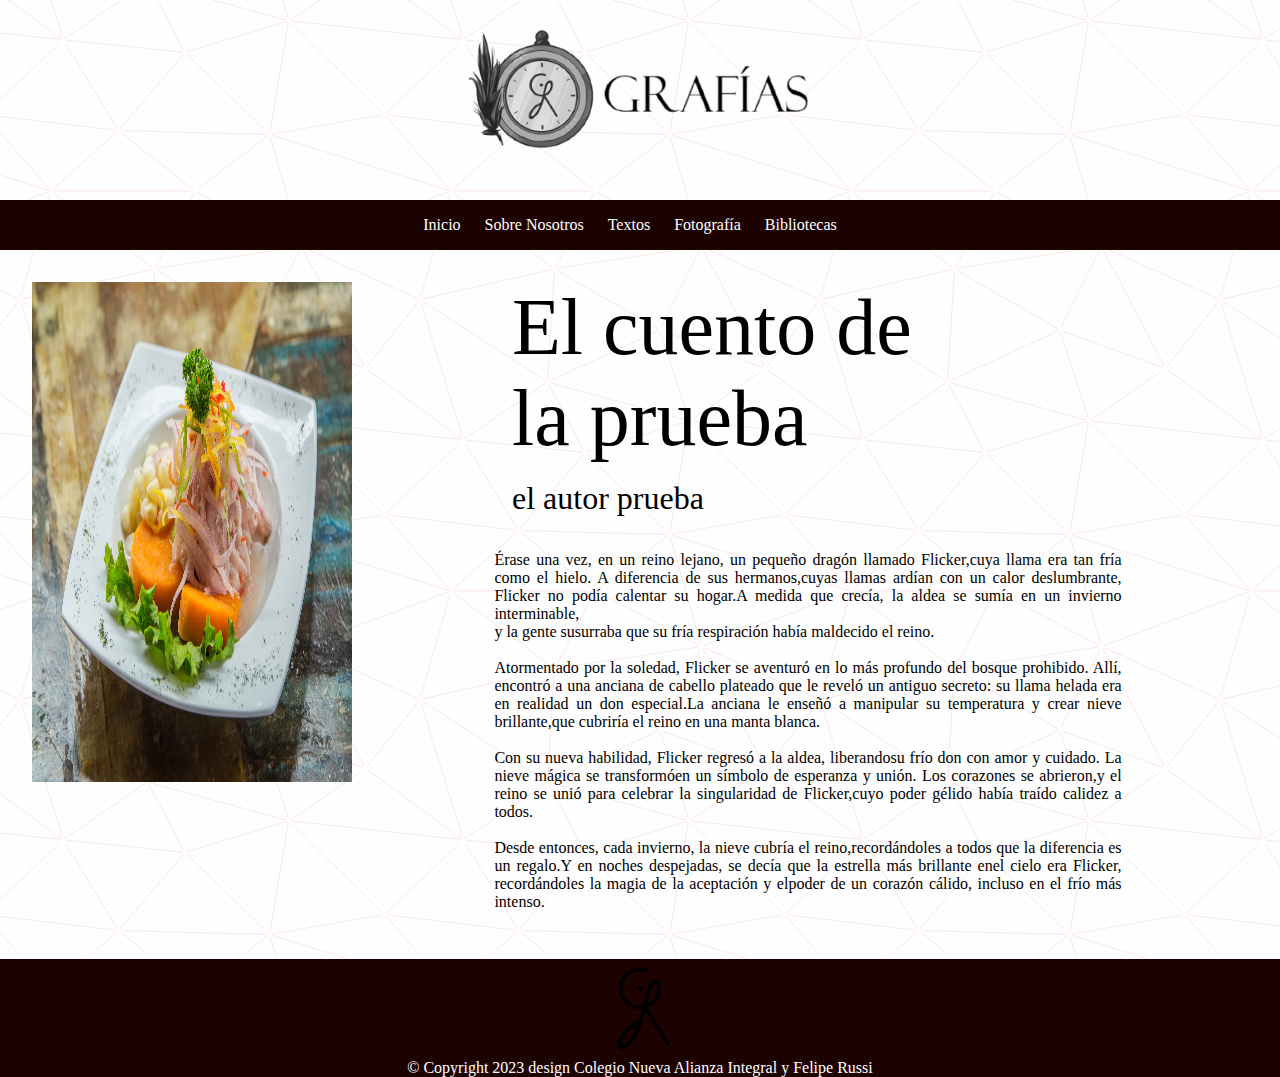
<file: texto/cuento/textos/cuento_ejemplo.html>
<!doctype html>
<html>

<head>
  <meta charset="utf-8">
  <title>Textos</title>
    <link rel="stylesheet" href="../../../css/normalize.css">
    <link rel="stylesheet" href="../../../css/index.css">
  <link rel="stylesheet" href="../../../css/header.css">
  <link rel="stylesheet" href="../../../css/footer.css">
  <link rel="stylesheet" href="../../../css/textos.css">
  <link rel="stylesheet" href="../../../css/textos_estilo.css">

  <!--IMPORTANDO FUENTES-->
  <link rel="preconnect" href="https://fonts.googleapis.com">
  <link rel="preconnect" href="https://fonts.gstatic.com" crossorigin>
  <link href="https://fonts.googleapis.com/css2?family=Bitter&family=Pixelify+Sans&family=Roboto:wght@900&family=Titan+One&display=swap" rel="stylesheet">


</head>

<body>

<header>

  <div class="container_titulo">
      <img src="../../../img/Logo_de_Grafías2.webp">
  </div>


  <nav>

    <ul>
      <li><a href="../../../index.html">Inicio</a></li>
      <li><a href="../../../html/about.html">Sobre Nosotros</a></li>

      <li><a href="../../../html/textos.html">Textos</a>

        <ul>
                <li><a href="#">Poesia</a></li>
                <li><a href="../portada/cuento_portada.html">Cuento</a></li>
                <li><a href="#">Opinion</a></li>
        </ul>
      </li>

      <li><a href="fotografia.html">Fotografía</a></li>
      <li><a href="biblioteca.html">Bibliotecas</a></li>

    </ul>
  </nav>
</header>

  <main>
        <section class="cuento">

          <img src="../../../img/img.jpg">




          <div class="container_cuento" >

            <div class="titulo_cuento">
            <h3>El cuento de la prueba</h3>
            <h4>el autor prueba</h4>
          </div>


          <div class="texto_cuento">

             <div id="textoDesdeTxt"></div>

            <script>
                fetch('contenido.txt')  // Carga el archivo contenido.txt
                .then(response => response.text()) // Obtiene el texto del archivo
                .then(data => {
                    // Coloca el contenido del archivo en el div con id "textoDesdeTxt"
                    document.getElementById('textoDesdeTxt').innerText = data;
                })
                .catch(error => {
                    console.error('Error al leer el archivo:', error);
                });
            </script>
            </div>
          </div>

        </section>
    </main>
<footer>
    <img src="../../../img/logo_minimalista.webp" alt="grafias">
    <p>&copy; Copyright 2023 design Colegio Nueva Alianza Integral y Felipe Russi</p>
</footer>

</body>

</html>
</file>
<file: css/index.css>
body{
    background-color: #FFFEFE;
    background-image: url("data:image/svg+xml,%3Csvg xmlns='http://www.w3.org/2000/svg' width='400' height='400' viewBox='0 0 800 800'%3E%3Cg fill='none' stroke='%23F3D1D4' stroke-width='1'%3E%3Cpath d='M769 229L1037 260.9M927 880L731 737 520 660 309 538 40 599 295 764 126.5 879.5 40 599-197 493 102 382-31 229 126.5 79.5-69-63'/%3E%3Cpath d='M-31 229L237 261 390 382 603 493 308.5 537.5 101.5 381.5M370 905L295 764'/%3E%3Cpath d='M520 660L578 842 731 737 840 599 603 493 520 660 295 764 309 538 390 382 539 269 769 229 577.5 41.5 370 105 295 -36 126.5 79.5 237 261 102 382 40 599 -69 737 127 880'/%3E%3Cpath d='M520-140L578.5 42.5 731-63M603 493L539 269 237 261 370 105M902 382L539 269M390 382L102 382'/%3E%3Cpath d='M-222 42L126.5 79.5 370 105 539 269 577.5 41.5 927 80 769 229 902 382 603 493 731 737M295-36L577.5 41.5M578 842L295 764M40-201L127 80M102 382L-261 269'/%3E%3C/g%3E%3Cg fill='%23FFFEF9'%3E%3Ccircle cx='769' cy='229' r='5'/%3E%3Ccircle cx='539' cy='269' r='5'/%3E%3Ccircle cx='603' cy='493' r='5'/%3E%3Ccircle cx='731' cy='737' r='5'/%3E%3Ccircle cx='520' cy='660' r='5'/%3E%3Ccircle cx='309' cy='538' r='5'/%3E%3Ccircle cx='295' cy='764' r='5'/%3E%3Ccircle cx='40' cy='599' r='5'/%3E%3Ccircle cx='102' cy='382' r='5'/%3E%3Ccircle cx='127' cy='80' r='5'/%3E%3Ccircle cx='370' cy='105' r='5'/%3E%3Ccircle cx='578' cy='42' r='5'/%3E%3Ccircle cx='237' cy='261' r='5'/%3E%3Ccircle cx='390' cy='382' r='5'/%3E%3C/g%3E%3C/svg%3E");
}


/* 1 section image*/
.container_section_imagen{
    text-align: center;
    display: flex;
    padding-bottom: 1rem;
    padding-right: 2rem;

}
.container_section_imagen > img {
    width: 60%;
    text-align: center;


}
.container_texto{

    font-family: 'Bitter', serif;
    font-size: 2rem;
    display: flex;
    width: 30rem ;
    text-align: center;
    align-items: center;
    padding-right: 2rem;
}

/* 2 seccion de destacados*/
/* 2.1 seccion texto de destacados*/

.container_section_destacados{
    display: flex;
    flex-direction: column;
    align-items: center;
    padding-bottom: 3rem;


}
.container_section_destacados > h2{
    font-family: 'Bitter', serif;
    font-weight: bold;
    font-size: 3rem;
    text-align: center;
    border-bottom: 3px solid rgba(29,1,1,1);
    width: 30%;

}
/* 2.2 seccion cartas*/
.cartas{
    display: flex;
    flex-wrap: wrap;
    justify-content: center;
    margin-top: 2rem;
    align-items: center;
    color: white;
}
.carta_indi > h3{
    font-size: 2rem;
    font-style: italic;
    margin-bottom: 1rem;
}
.carta_indi > img{
    width: 50%;
    height: 200px;
    border-radius: 10%;
    margin-bottom: 1rem;

}

.carta_indi{
    display: flex;
    padding-bottom: 1rem;
    align-items: center;
    flex-direction: column;
    background: rgba(29,1,1,1);
}

/*3 seccion del boton siguiente*/

.boton{
    padding-right: 3rem;
    text-align:end;
    padding-bottom: 3rem;


}
.boton button{
    background-color: rgba(29,1,1,1);
    color: white;
    font-style: italic;
    font-family: 'Bitter', serif;
    width: 8rem;
}
</file>
<file: css/header.css>
/* Estilos CSS para el menú desplegable */

.container_titulo{

    display: flex;

}
.container_titulo img{
    height: 200px;
}
header{
    display: flex;
    flex-direction: column;
    justify-content: center;
    align-items: center;
}
header h2{
    font-family: 'Bitter', serif;
    font-size: 5rem;
    font-weight: bold;
    margin: 0;

}

header div h3{
    margin: 0;
    font-weight: bold;
}
header nav{
    width: 98%;
    justify-content: center;
    text-align: center;
    background-color: rgba(29,2,2,1);
    color: white;
    padding: 1rem;

}


header ul {
    padding: 0 2rem 0 2rem;

}

header li {
    display: inline-block;
    margin-right: 20px;
    position: relative;
    padding-top: 0;
}
header li a{
    text-decoration: none;
    color: white;
}
header li:hover {
  border-top: 5px solid white;
  transition-duration: 0.2s;
}

/* hace referencia a la segunda lista*/
header li:hover ul {
    display: block;
    background-color: rgba(29,2,2,1);
    color: white;
    align-items: center;
    padding: 1rem;
    z-index: 100;

}

header ul ul {
    display: none;
    position: absolute;
    top: 100%;
    left: 0;
}

header ul ul li {
    display: block;
}


header li a:visited {
    text-decoration: none;
    color: white;
}
</file>
<file: css/footer.css>
footer{
    background-color: rgba(29,2,2,1);
    color: white;
    display:flex;
    flex-direction: column;
    align-items: center;
}
footer img{
    width: 100px;
}
</file>
<file: css/about.css>
/* 1 estilo clase equipo*/

/* 1.1 estilo ocntenedor integrantes*/
.equipo{
    display: flex;
    flex-direction: column;
    align-items: center;
}
.encabezado{

    font-family: 'Bitter', serif;
    font-weight: bold;
    font-size: 3rem;
    border-bottom: 2px solid rgba(29,1,1,1);
    padding: 1rem;
}

/* 1.2 estilo individual por carta integrantes*/

.container_equipo{
    display: flex;
    padding: 1rem;
    flex-wrap: wrap;
    justify-content: space-between;

}
.integrante{
    display: flex;
    flex-direction: column;
    align-items: center;
    width: calc(33% - 5px);
}
.integrante:hover img{
    width: 11rem;
}
.integrante >img{
    width: 10rem;
    border-radius: 100%;
    border: 3px solid rgba(29,1,1,1);
    margin-top: 1rem;

}
.info_integrante{
    display: flex;
    flex-direction: column;
    justify-content: center;
    align-items: center;
    font-family: 'Bitter', serif;
    padding: 1rem;
    width: 70%;
}
.info_integrante >h5{
    font-weight: bold;
}

/* 2 estilo clase histoia*/

.historia{
    display: flex;
    align-items: center;
    flex-direction: column;
}
</file>
<file: css/textos.css>
.clase{
    display: flex;
    align-items: center;
    justify-content: center;


}
.card:hover .card_landing{
   background-color: rgb(22, 1, 1);
}
.card {
    position: relative;
    width: 300px;
    height: 400px;
    padding: 1rem;
}

.card .card_landing {
    position: relative;
    width: 100%;
    height: 100%;
    background-position: center;
    background-size: cover;
    z-index: 95;
    background: linear-gradient(to bottom,black);
}


.card .card_landing h6 {
    position: absolute;
    bottom: 20%;
    left: 40%;
    font-size: 40px;
    text-align: end;
    color: black;
    font-weight: lighter;
    writing-mode: vertical-rl; /* Establece la dirección de escritura vertical de derecha a izquierda */
    text-orientation: upright; /* Establece la orientación del texto como vertical */
    white-space: nowrap; /* Evita que el texto se divida en varias líneas */
}

.card .card_info {
    position: absolute;
    width: 90%;
    height: 90%;
    left: 0;
    bottom: 0;
    right: 0;
    top: 0;
    margin: auto;
    padding: 15px;
    background: #fff;
    z-index: 90;
    box-shadow: 0 5px 10px #000;
    transition: 0.1s;
}

.card:hover .card_info {
    z-index:97 ;

}


.card_info .head {
    padding: 5px 0;
    border-bottom: solid 1px rgba(29,2,2,1);
}

.card_info .head .title {
    font-size: 20px;
    font-weight: 700;
    color: rgba(29,2,2,1);
}

.card_info .head .description {
    display: flex;
    gap: 10px;
}


.card_info .content {
    margin-top: 15px;
}

.card_info .content .list {
    padding: 10px 15px;
    display: flex;
    flex-direction: column;
}

.card_info .content .list li {
    font-size: 14px;
    margin-bottom: 5px;
}

.clase a:visited {
    text-decoration: none;
    color: black;

}
</file>
<file: css/biblioteca.css>
.container_biblioteca{
    display: flex;
    justify-content: center;
    align-items: center;
}

.container_biblioteca img{
    width: 10rem;
    padding: 2rem;
}
.container_biblioteca img:hover{
    width: 11rem;
}
</file>
<file: texto/cuento/portada/cuento.css>
/* 1 este es el estilo del encabezado*/
.encabezado{
    display: flex;
    justify-content: center;
    align-items: center;
    width: 100%;
    background: url("../../../img/portada_cuentos.png");
}


.container {
    position: relative;
    width: 1400px;
    height: 200px;

    background-size: cover;
}


.content {
    position: absolute;
    top: 0;
    left: 0;
    width: 100%;
    height: 100%;
    display: flex;
    align-items: center;
    justify-content: center;

}

.content  h4{
    font-family: 'Brush Script MT', cursive;
    font-size: 10rem;
}
/* 2 este es el estilo del indice de cuento*/
.indice_cuento{

    font-family: 'Bitter', serif;
    padding: 1rem;
    display: flex;
    flex-direction: column;
    flex-wrap: wrap;
    justify-content: center;
    align-items: center;

}
.indice_cuento ul{

    display: flex;
    flex-direction: column;
}

.indice_cuento li{
    padding: 1rem;
    list-style-type: none;
    color: black;
}

.indice_cuento li:hover{
    background-color: darkgrey;
    border-radius: 3rem;
}
main a:visited {
    text-decoration: none;
    color: black;

}
</file>
<file: css/textos_estilo.css>
.cuento{
    display: flex;

}

/*es el estilo de la imagen lateral del cuento*/
.cuento img{
    width: 20rem;
    height: 500px;
    padding:2rem;
}

/* el contenedor total del cuento*/
.container_cuento{

    display: flex;
    flex-direction: column;
    justify-content: center;
    align-items: center;

}
.container_cuento h3{
    font-size: 5rem;
    padding: 1rem;
}
.container_cuento h4{
    padding-left: 1rem;
    font-size: 2rem;
}

.titulo_cuento{
    display: flex;
    flex-direction: column;
    padding: 1rem;
    width: 30rem;
    align-self: flex-start;
    margin-left: 6rem;

}
.texto_cuento{
    width: 70%;
    text-align: justify;
    margin-right: 3rem;
    padding-bottom: 3rem;

}
</file>
